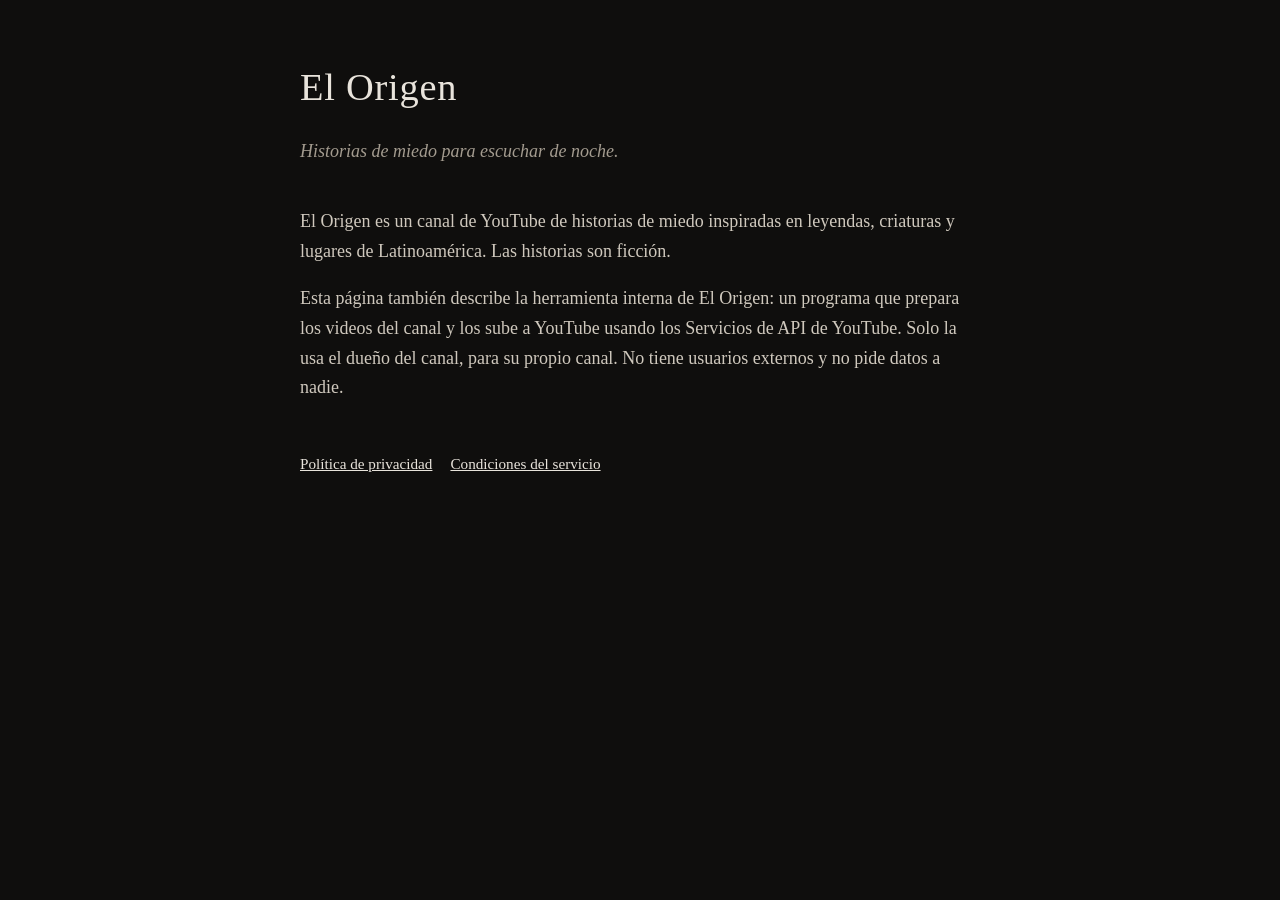
<file: index.html>
<!doctype html>
<html lang="es">
<head>
<meta charset="utf-8">
<meta name="viewport" content="width=device-width, initial-scale=1">
<title>El Origen</title>
<link rel="stylesheet" href="estilo.css">
</head>
<body>
<main>
<h1>El Origen</h1>
<p class="bajada">Historias de miedo para escuchar de noche.</p>
<p>El Origen es un canal de YouTube de historias de miedo inspiradas en leyendas, criaturas y lugares de
Latinoamérica. Las historias son ficción.</p>
<p>Esta página también describe la herramienta interna de El Origen: un programa que prepara los videos del canal
y los sube a YouTube usando los Servicios de API de YouTube. Solo la usa el dueño del canal, para su propio canal.
No tiene usuarios externos y no pide datos a nadie.</p>
<nav><a href="privacidad.html">Política de privacidad</a><a href="condiciones.html">Condiciones del servicio</a></nav>
</main>
</body>
</html>
</file>
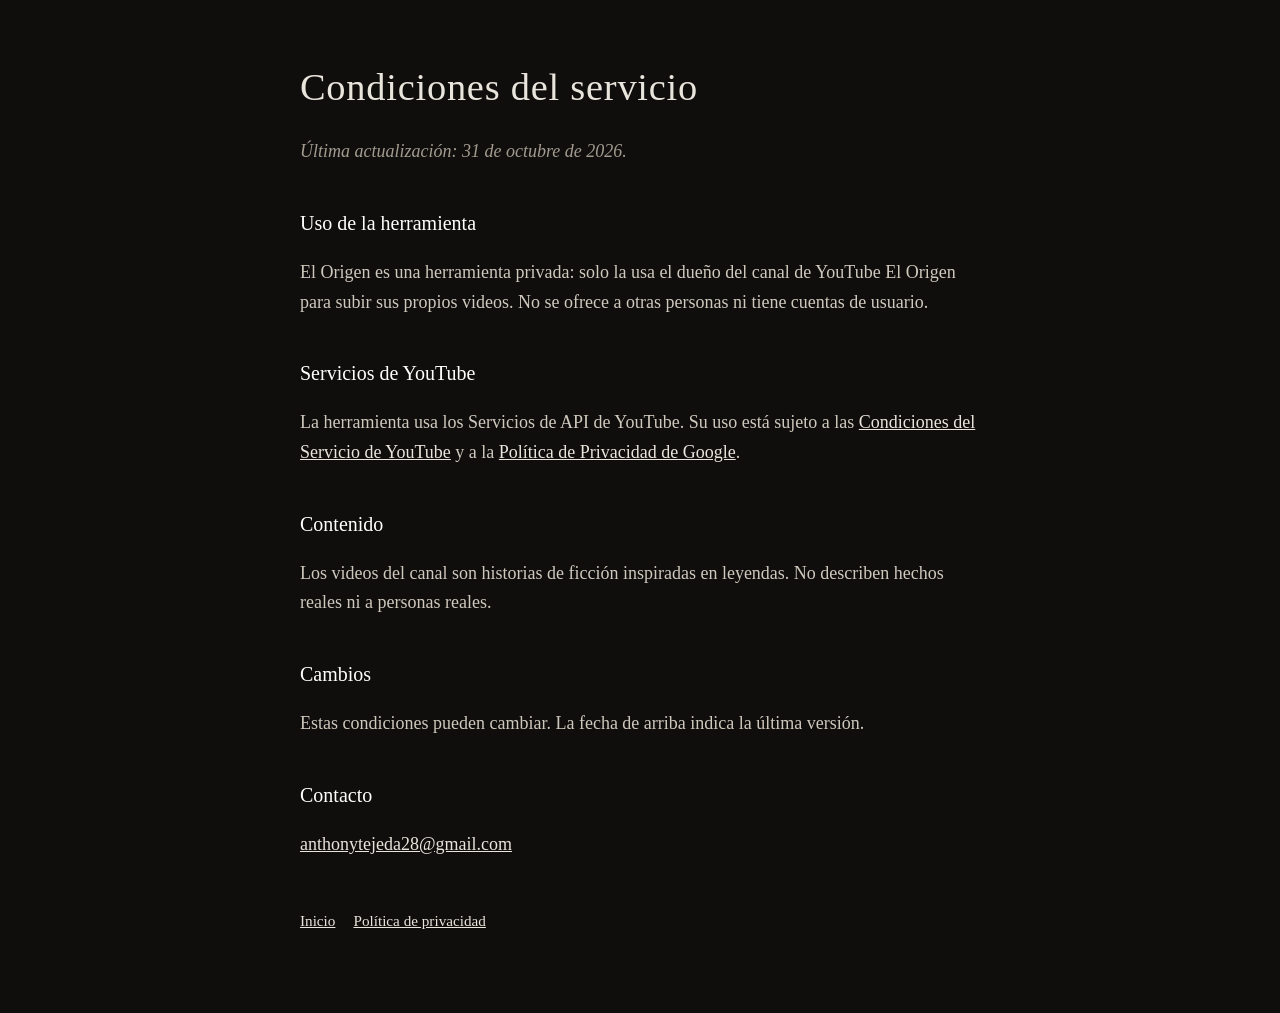
<file: condiciones.html>
<!doctype html>
<html lang="es">
<head>
<meta charset="utf-8">
<meta name="viewport" content="width=device-width, initial-scale=1">
<title>Condiciones del servicio · El Origen</title>
<link rel="stylesheet" href="estilo.css">
</head>
<body>
<main>
<h1>Condiciones del servicio</h1>
<p class="bajada">Última actualización: 31 de octubre de 2026.</p>

<h2>Uso de la herramienta</h2>
<p>El Origen es una herramienta privada: solo la usa el dueño del canal de YouTube El Origen para subir sus propios
videos. No se ofrece a otras personas ni tiene cuentas de usuario.</p>

<h2>Servicios de YouTube</h2>
<p>La herramienta usa los Servicios de API de YouTube. Su uso está sujeto a las
<a href="https://www.youtube.com/t/terms">Condiciones del Servicio de YouTube</a> y a la
<a href="https://policies.google.com/privacy">Política de Privacidad de Google</a>.</p>

<h2>Contenido</h2>
<p>Los videos del canal son historias de ficción inspiradas en leyendas. No describen hechos reales ni a personas
reales.</p>

<h2>Cambios</h2>
<p>Estas condiciones pueden cambiar. La fecha de arriba indica la última versión.</p>

<h2>Contacto</h2>
<p><a href="mailto:anthonytejeda28@gmail.com">anthonytejeda28@gmail.com</a></p>

<nav><a href="index.html">Inicio</a><a href="privacidad.html">Política de privacidad</a></nav>
</main>
</body>
</html>
</file>
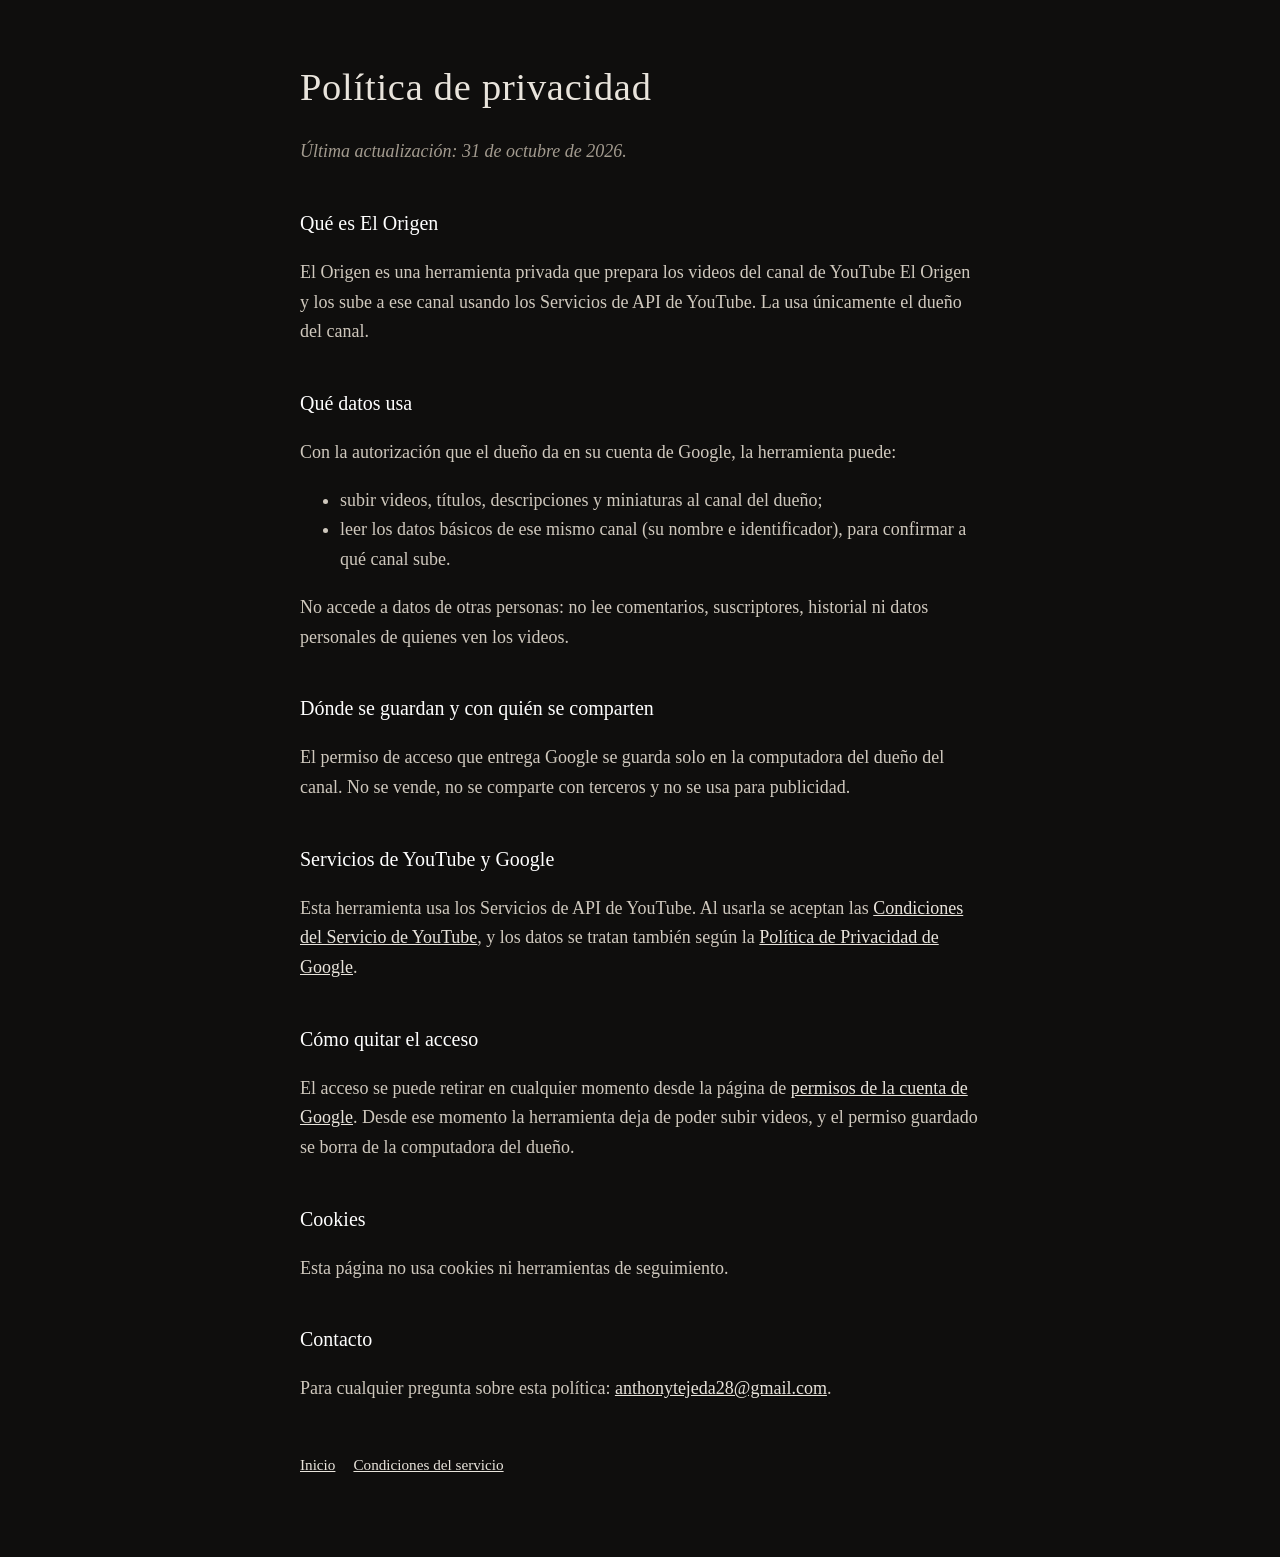
<file: privacidad.html>
<!doctype html>
<html lang="es">
<head>
<meta charset="utf-8">
<meta name="viewport" content="width=device-width, initial-scale=1">
<title>Política de privacidad · El Origen</title>
<link rel="stylesheet" href="estilo.css">
</head>
<body>
<main>
<h1>Política de privacidad</h1>
<p class="bajada">Última actualización: 31 de octubre de 2026.</p>

<h2>Qué es El Origen</h2>
<p>El Origen es una herramienta privada que prepara los videos del canal de YouTube El Origen y los sube a ese
canal usando los Servicios de API de YouTube. La usa únicamente el dueño del canal.</p>

<h2>Qué datos usa</h2>
<p>Con la autorización que el dueño da en su cuenta de Google, la herramienta puede:</p>
<ul>
<li>subir videos, títulos, descripciones y miniaturas al canal del dueño;</li>
<li>leer los datos básicos de ese mismo canal (su nombre e identificador), para confirmar a qué canal sube.</li>
</ul>
<p>No accede a datos de otras personas: no lee comentarios, suscriptores, historial ni datos personales de quienes
ven los videos.</p>

<h2>Dónde se guardan y con quién se comparten</h2>
<p>El permiso de acceso que entrega Google se guarda solo en la computadora del dueño del canal. No se vende, no se
comparte con terceros y no se usa para publicidad.</p>

<h2>Servicios de YouTube y Google</h2>
<p>Esta herramienta usa los Servicios de API de YouTube. Al usarla se aceptan las
<a href="https://www.youtube.com/t/terms">Condiciones del Servicio de YouTube</a>, y los datos se tratan también
según la <a href="https://policies.google.com/privacy">Política de Privacidad de Google</a>.</p>

<h2>Cómo quitar el acceso</h2>
<p>El acceso se puede retirar en cualquier momento desde la página de
<a href="https://security.google.com/settings/security/permissions">permisos de la cuenta de Google</a>. Desde ese
momento la herramienta deja de poder subir videos, y el permiso guardado se borra de la computadora del dueño.</p>

<h2>Cookies</h2>
<p>Esta página no usa cookies ni herramientas de seguimiento.</p>

<h2>Contacto</h2>
<p>Para cualquier pregunta sobre esta política: <a href="mailto:anthonytejeda28@gmail.com">anthonytejeda28@gmail.com</a>.</p>

<nav><a href="index.html">Inicio</a><a href="condiciones.html">Condiciones del servicio</a></nav>
</main>
</body>
</html>
</file>
<file: estilo.css>
:root { color-scheme: dark; }
body {
  margin: 0;
  background: #0f0e0d;
  color: #e9e4dc;
  font: 18px/1.65 Georgia, "Times New Roman", serif;
}
main { max-width: 680px; margin: 0 auto; padding: 56px 20px 80px; }
h1 { font-size: 2.4rem; font-weight: normal; letter-spacing: 0.02em; margin: 0 0 8px; }
h2 { font-size: 1.25rem; font-weight: normal; margin: 40px 0 8px; color: #fff; }
p, li { color: #cfc8bd; }
a { color: #e9e4dc; }
.bajada { font-style: italic; color: #a39b8f; margin-bottom: 40px; }
nav { margin-top: 48px; color: #a39b8f; font-size: 0.95rem; }
nav a { margin-right: 18px; }
</file>
